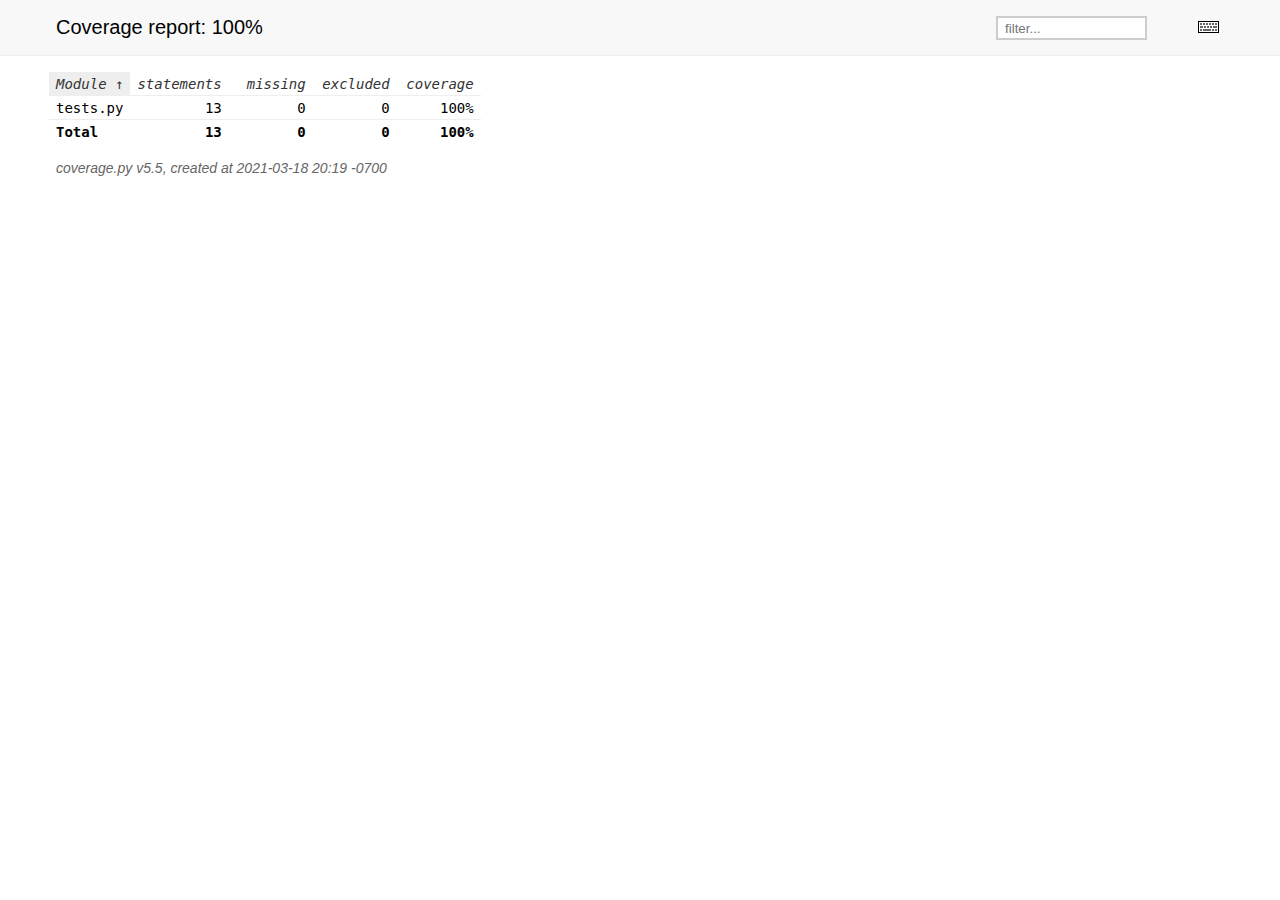
<file: session10_2/htmlcov/index.html>
<!DOCTYPE html>
<html>
<head>
    <meta http-equiv="Content-Type" content="text/html; charset=utf-8">
    <title>Coverage report</title>
    <link rel="icon" sizes="32x32" href="favicon_32.png">
    <link rel="stylesheet" href="style.css" type="text/css">
    <script type="text/javascript" src="jquery.min.js"></script>
    <script type="text/javascript" src="jquery.ba-throttle-debounce.min.js"></script>
    <script type="text/javascript" src="jquery.tablesorter.min.js"></script>
    <script type="text/javascript" src="jquery.hotkeys.js"></script>
    <script type="text/javascript" src="coverage_html.js"></script>
    <script type="text/javascript">
        jQuery(document).ready(coverage.index_ready);
    </script>
</head>
<body class="indexfile">
<div id="header">
    <div class="content">
        <h1>Coverage report:
            <span class="pc_cov">100%</span>
        </h1>
        <img id="keyboard_icon" src="keybd_closed.png" alt="Show keyboard shortcuts" />
        <form id="filter_container">
            <input id="filter" type="text" value="" placeholder="filter..." />
        </form>
    </div>
</div>
<div class="help_panel">
    <img id="panel_icon" src="keybd_open.png" alt="Hide keyboard shortcuts" />
    <p class="legend">Hot-keys on this page</p>
    <div>
    <p class="keyhelp">
        <span class="key">n</span>
        <span class="key">s</span>
        <span class="key">m</span>
        <span class="key">x</span>
        <span class="key">c</span> &nbsp; change column sorting
    </p>
    </div>
</div>
<div id="index">
    <table class="index">
        <thead>
            <tr class="tablehead" title="Click to sort">
                <th class="name left headerSortDown shortkey_n">Module</th>
                <th class="shortkey_s">statements</th>
                <th class="shortkey_m">missing</th>
                <th class="shortkey_x">excluded</th>
                <th class="right shortkey_c">coverage</th>
            </tr>
        </thead>
        <tfoot>
            <tr class="total">
                <td class="name left">Total</td>
                <td>13</td>
                <td>0</td>
                <td>0</td>
                <td class="right" data-ratio="13 13">100%</td>
            </tr>
        </tfoot>
        <tbody>
            <tr class="file">
                <td class="name left"><a href="tests_py.html">tests.py</a></td>
                <td>13</td>
                <td>0</td>
                <td>0</td>
                <td class="right" data-ratio="13 13">100%</td>
            </tr>
        </tbody>
    </table>
    <p id="no_rows">
        No items found using the specified filter.
    </p>
</div>
<div id="footer">
    <div class="content">
        <p>
            <a class="nav" href="https://coverage.readthedocs.io">coverage.py v5.5</a>,
            created at 2021-03-18 20:19 -0700
        </p>
    </div>
</div>
</body>
</html>
</file>
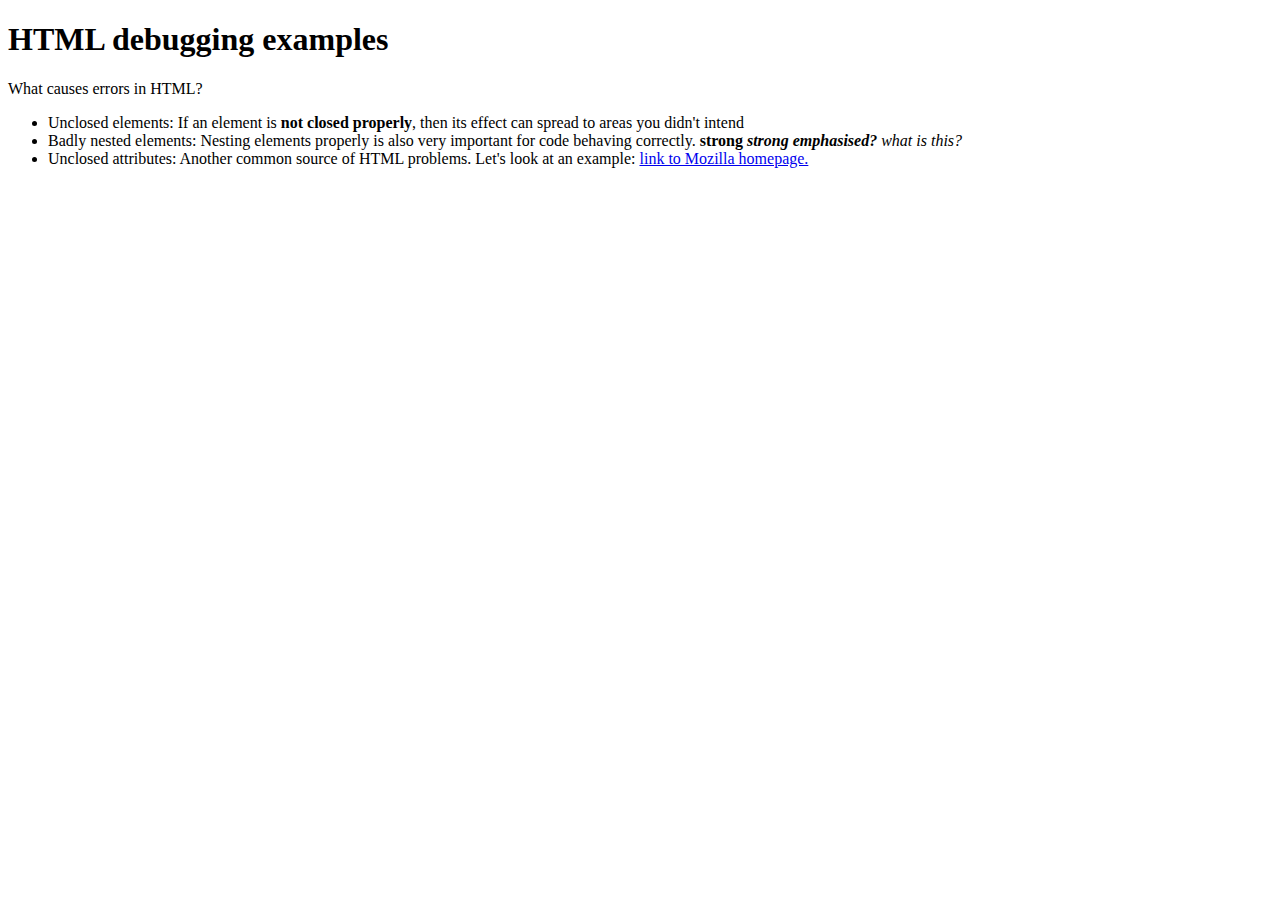
<file: session5_2/Debugging.html>
<!DOCTYPE html>
<html lang="en">
  <head>
    <meta charset="utf-8">
    <title>
      HTML debugging examples
    </title>
    
  </head>

  <body>
    <h1>HTML debugging examples</h1>

    <p>What causes errors in HTML?</p>

    <ul>
      <li>Unclosed elements: If an element is <strong>not closed properly</strong>, then its effect can spread to areas you didn't intend

      <li>Badly nested elements: Nesting elements properly is also very important for code behaving correctly. <strong>strong</strong> <em><strong>strong emphasised?</strong> what is this?</em>

      <li>Unclosed attributes: Another common source of HTML problems. Let's look at an example: <a href="https://www.mozilla.org/">link to Mozilla homepage.</a>
    </ul>
  </body>
</html>
</file>
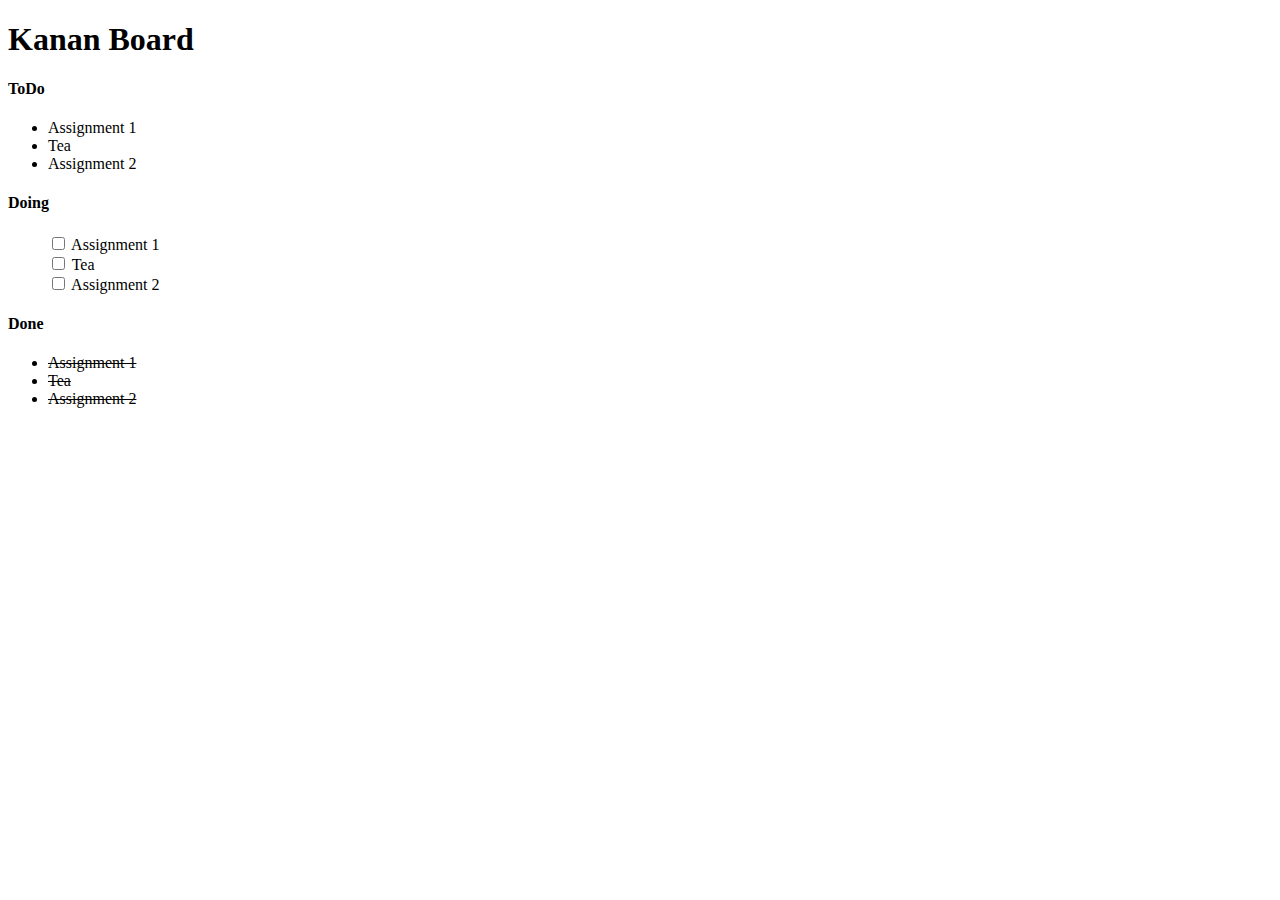
<file: session5_2/KananBoard.html>
<!DOCTYPE html>
<html lang="en">
  <head>
    <meta charset="utf-8">
    <title>
      Kanban Board
    </title>
  </head>

  <body>
    <h1>Kanan Board</h1>
    <h4>ToDo</h4>
    <ul>
        <li>Assignment 1</li>
        <li>Tea</li>
        <li>Assignment 2</li>
      </ul>

    <h4>Doing</h4>
    <ul>
        <input type="checkbox" name="Doing" value="Assignment 1"> Assignment 1 <br>
        <input type="checkbox" name="Doing" value="Tea"> Tea <br>
        <input type="checkbox" name="Doing" value="Assignment 2"> Assignment 2 <br>
      </ul>
      
    <h4>Done</h4>
    <ul>
        <li><del>Assignment 1</del></li>
        <li><del>Tea</del></li>
        <li><del>Assignment 2</del></li>
      </ul>
      
  </body>
</html>
</file>
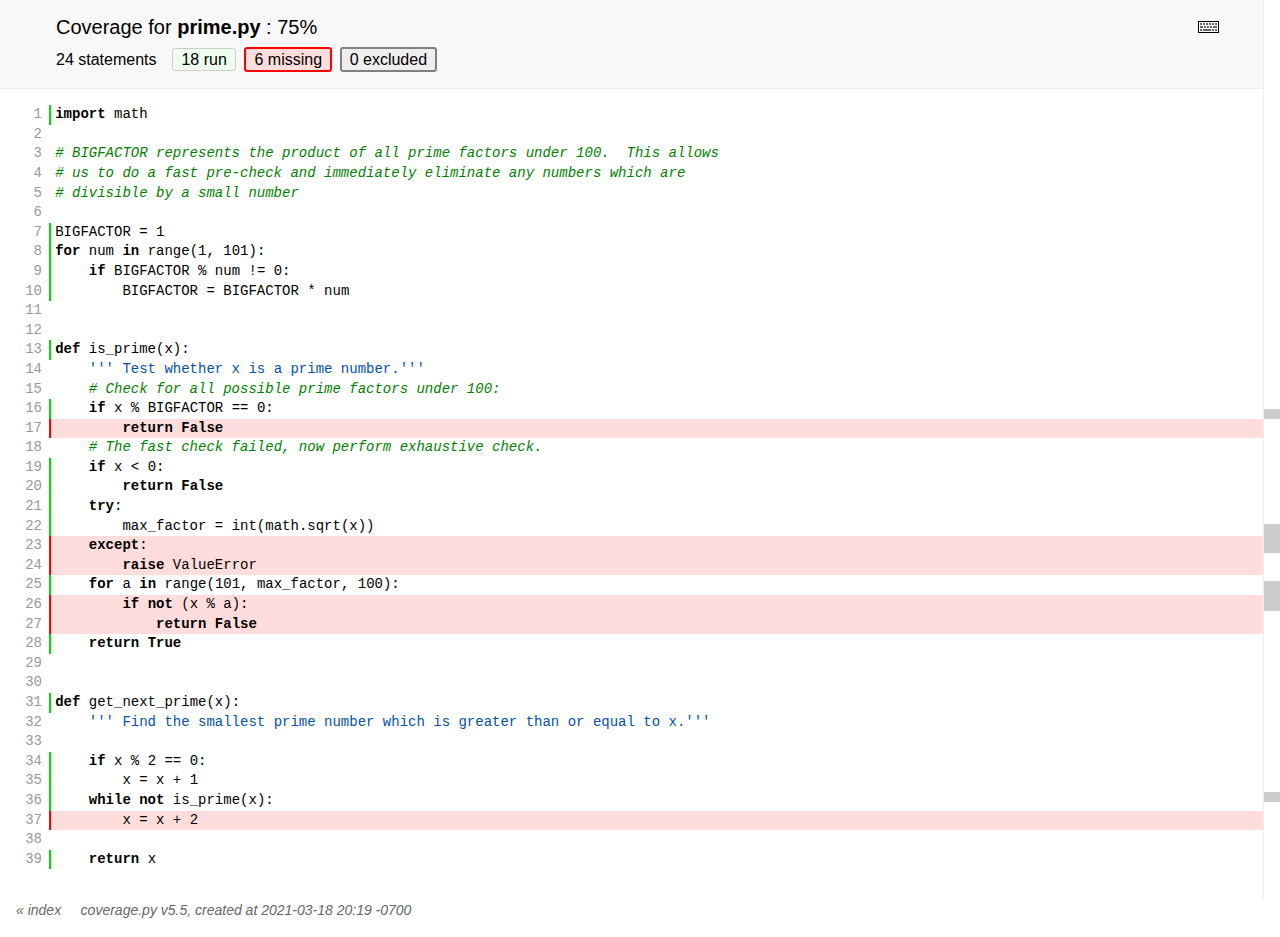
<file: session10_2/htmlcov/prime_py.html>
<!DOCTYPE html>
<html>
<head>
    <meta http-equiv="Content-Type" content="text/html; charset=utf-8">
    <meta http-equiv="X-UA-Compatible" content="IE=emulateIE7" />
    <title>Coverage for prime.py: 75%</title>
    <link rel="icon" sizes="32x32" href="favicon_32.png">
    <link rel="stylesheet" href="style.css" type="text/css">
    <script type="text/javascript" src="jquery.min.js"></script>
    <script type="text/javascript" src="jquery.hotkeys.js"></script>
    <script type="text/javascript" src="jquery.isonscreen.js"></script>
    <script type="text/javascript" src="coverage_html.js"></script>
    <script type="text/javascript">
        jQuery(document).ready(coverage.pyfile_ready);
    </script>
</head>
<body class="pyfile">
<div id="header">
    <div class="content">
        <h1>Coverage for <b>prime.py</b> :
            <span class="pc_cov">75%</span>
        </h1>
        <img id="keyboard_icon" src="keybd_closed.png" alt="Show keyboard shortcuts" />
        <h2 class="stats">
            24 statements &nbsp;
            <button type="button" class="run shortkey_r button_toggle_run" title="Toggle lines run">18 run</button>
            <button type="button" class="mis show_mis shortkey_m button_toggle_mis" title="Toggle lines missing">6 missing</button>
            <button type="button" class="exc show_exc shortkey_x button_toggle_exc" title="Toggle lines excluded">0 excluded</button>
        </h2>
    </div>
</div>
<div class="help_panel">
    <img id="panel_icon" src="keybd_open.png" alt="Hide keyboard shortcuts" />
    <p class="legend">Hot-keys on this page</p>
    <div>
    <p class="keyhelp">
        <span class="key">r</span>
        <span class="key">m</span>
        <span class="key">x</span>
        <span class="key">p</span> &nbsp; toggle line displays
    </p>
    <p class="keyhelp">
        <span class="key">j</span>
        <span class="key">k</span> &nbsp; next/prev highlighted chunk
    </p>
    <p class="keyhelp">
        <span class="key">0</span> &nbsp; (zero) top of page
    </p>
    <p class="keyhelp">
        <span class="key">1</span> &nbsp; (one) first highlighted chunk
    </p>
    </div>
</div>
<div id="source">
    <p id="t1" class="run"><span class="n"><a href="#t1">1</a></span><span class="t"><span class="key">import</span> <span class="nam">math</span>&nbsp;</span><span class="r"></span></p>
    <p id="t2" class="pln"><span class="n"><a href="#t2">2</a></span><span class="t">&nbsp;</span><span class="r"></span></p>
    <p id="t3" class="pln"><span class="n"><a href="#t3">3</a></span><span class="t"><span class="com"># BIGFACTOR represents the product of all prime factors under 100.  This allows</span>&nbsp;</span><span class="r"></span></p>
    <p id="t4" class="pln"><span class="n"><a href="#t4">4</a></span><span class="t"><span class="com"># us to do a fast pre-check and immediately eliminate any numbers which are</span>&nbsp;</span><span class="r"></span></p>
    <p id="t5" class="pln"><span class="n"><a href="#t5">5</a></span><span class="t"><span class="com"># divisible by a small number</span>&nbsp;</span><span class="r"></span></p>
    <p id="t6" class="pln"><span class="n"><a href="#t6">6</a></span><span class="t">&nbsp;</span><span class="r"></span></p>
    <p id="t7" class="run"><span class="n"><a href="#t7">7</a></span><span class="t"><span class="nam">BIGFACTOR</span> <span class="op">=</span> <span class="num">1</span>&nbsp;</span><span class="r"></span></p>
    <p id="t8" class="run"><span class="n"><a href="#t8">8</a></span><span class="t"><span class="key">for</span> <span class="nam">num</span> <span class="key">in</span> <span class="nam">range</span><span class="op">(</span><span class="num">1</span><span class="op">,</span> <span class="num">101</span><span class="op">)</span><span class="op">:</span>&nbsp;</span><span class="r"></span></p>
    <p id="t9" class="run"><span class="n"><a href="#t9">9</a></span><span class="t">    <span class="key">if</span> <span class="nam">BIGFACTOR</span> <span class="op">%</span> <span class="nam">num</span> <span class="op">!=</span> <span class="num">0</span><span class="op">:</span>&nbsp;</span><span class="r"></span></p>
    <p id="t10" class="run"><span class="n"><a href="#t10">10</a></span><span class="t">        <span class="nam">BIGFACTOR</span> <span class="op">=</span> <span class="nam">BIGFACTOR</span> <span class="op">*</span> <span class="nam">num</span>&nbsp;</span><span class="r"></span></p>
    <p id="t11" class="pln"><span class="n"><a href="#t11">11</a></span><span class="t">&nbsp;</span><span class="r"></span></p>
    <p id="t12" class="pln"><span class="n"><a href="#t12">12</a></span><span class="t">&nbsp;</span><span class="r"></span></p>
    <p id="t13" class="run"><span class="n"><a href="#t13">13</a></span><span class="t"><span class="key">def</span> <span class="nam">is_prime</span><span class="op">(</span><span class="nam">x</span><span class="op">)</span><span class="op">:</span>&nbsp;</span><span class="r"></span></p>
    <p id="t14" class="pln"><span class="n"><a href="#t14">14</a></span><span class="t">    <span class="str">''' Test whether x is a prime number.'''</span>&nbsp;</span><span class="r"></span></p>
    <p id="t15" class="pln"><span class="n"><a href="#t15">15</a></span><span class="t">    <span class="com"># Check for all possible prime factors under 100:</span>&nbsp;</span><span class="r"></span></p>
    <p id="t16" class="run"><span class="n"><a href="#t16">16</a></span><span class="t">    <span class="key">if</span> <span class="nam">x</span> <span class="op">%</span> <span class="nam">BIGFACTOR</span> <span class="op">==</span> <span class="num">0</span><span class="op">:</span>&nbsp;</span><span class="r"></span></p>
    <p id="t17" class="mis show_mis"><span class="n"><a href="#t17">17</a></span><span class="t">        <span class="key">return</span> <span class="key">False</span>&nbsp;</span><span class="r"></span></p>
    <p id="t18" class="pln"><span class="n"><a href="#t18">18</a></span><span class="t">    <span class="com"># The fast check failed, now perform exhaustive check.</span>&nbsp;</span><span class="r"></span></p>
    <p id="t19" class="run"><span class="n"><a href="#t19">19</a></span><span class="t">    <span class="key">if</span> <span class="nam">x</span> <span class="op">&lt;</span> <span class="num">0</span><span class="op">:</span>&nbsp;</span><span class="r"></span></p>
    <p id="t20" class="run"><span class="n"><a href="#t20">20</a></span><span class="t">        <span class="key">return</span> <span class="key">False</span>&nbsp;</span><span class="r"></span></p>
    <p id="t21" class="run"><span class="n"><a href="#t21">21</a></span><span class="t">    <span class="key">try</span><span class="op">:</span>&nbsp;</span><span class="r"></span></p>
    <p id="t22" class="run"><span class="n"><a href="#t22">22</a></span><span class="t">        <span class="nam">max_factor</span> <span class="op">=</span> <span class="nam">int</span><span class="op">(</span><span class="nam">math</span><span class="op">.</span><span class="nam">sqrt</span><span class="op">(</span><span class="nam">x</span><span class="op">)</span><span class="op">)</span>&nbsp;</span><span class="r"></span></p>
    <p id="t23" class="mis show_mis"><span class="n"><a href="#t23">23</a></span><span class="t">    <span class="key">except</span><span class="op">:</span>&nbsp;</span><span class="r"></span></p>
    <p id="t24" class="mis show_mis"><span class="n"><a href="#t24">24</a></span><span class="t">        <span class="key">raise</span> <span class="nam">ValueError</span>&nbsp;</span><span class="r"></span></p>
    <p id="t25" class="run"><span class="n"><a href="#t25">25</a></span><span class="t">    <span class="key">for</span> <span class="nam">a</span> <span class="key">in</span> <span class="nam">range</span><span class="op">(</span><span class="num">101</span><span class="op">,</span> <span class="nam">max_factor</span><span class="op">,</span> <span class="num">100</span><span class="op">)</span><span class="op">:</span>&nbsp;</span><span class="r"></span></p>
    <p id="t26" class="mis show_mis"><span class="n"><a href="#t26">26</a></span><span class="t">        <span class="key">if</span> <span class="key">not</span> <span class="op">(</span><span class="nam">x</span> <span class="op">%</span> <span class="nam">a</span><span class="op">)</span><span class="op">:</span>&nbsp;</span><span class="r"></span></p>
    <p id="t27" class="mis show_mis"><span class="n"><a href="#t27">27</a></span><span class="t">            <span class="key">return</span> <span class="key">False</span>&nbsp;</span><span class="r"></span></p>
    <p id="t28" class="run"><span class="n"><a href="#t28">28</a></span><span class="t">    <span class="key">return</span> <span class="key">True</span>&nbsp;</span><span class="r"></span></p>
    <p id="t29" class="pln"><span class="n"><a href="#t29">29</a></span><span class="t">&nbsp;</span><span class="r"></span></p>
    <p id="t30" class="pln"><span class="n"><a href="#t30">30</a></span><span class="t">&nbsp;</span><span class="r"></span></p>
    <p id="t31" class="run"><span class="n"><a href="#t31">31</a></span><span class="t"><span class="key">def</span> <span class="nam">get_next_prime</span><span class="op">(</span><span class="nam">x</span><span class="op">)</span><span class="op">:</span>&nbsp;</span><span class="r"></span></p>
    <p id="t32" class="pln"><span class="n"><a href="#t32">32</a></span><span class="t">    <span class="str">''' Find the smallest prime number which is greater than or equal to x.'''</span>&nbsp;</span><span class="r"></span></p>
    <p id="t33" class="pln"><span class="n"><a href="#t33">33</a></span><span class="t">&nbsp;</span><span class="r"></span></p>
    <p id="t34" class="run"><span class="n"><a href="#t34">34</a></span><span class="t">    <span class="key">if</span> <span class="nam">x</span> <span class="op">%</span> <span class="num">2</span> <span class="op">==</span> <span class="num">0</span><span class="op">:</span>&nbsp;</span><span class="r"></span></p>
    <p id="t35" class="run"><span class="n"><a href="#t35">35</a></span><span class="t">        <span class="nam">x</span> <span class="op">=</span> <span class="nam">x</span> <span class="op">+</span> <span class="num">1</span>&nbsp;</span><span class="r"></span></p>
    <p id="t36" class="run"><span class="n"><a href="#t36">36</a></span><span class="t">    <span class="key">while</span> <span class="key">not</span> <span class="nam">is_prime</span><span class="op">(</span><span class="nam">x</span><span class="op">)</span><span class="op">:</span>&nbsp;</span><span class="r"></span></p>
    <p id="t37" class="mis show_mis"><span class="n"><a href="#t37">37</a></span><span class="t">        <span class="nam">x</span> <span class="op">=</span> <span class="nam">x</span> <span class="op">+</span> <span class="num">2</span>&nbsp;</span><span class="r"></span></p>
    <p id="t38" class="pln"><span class="n"><a href="#t38">38</a></span><span class="t">&nbsp;</span><span class="r"></span></p>
    <p id="t39" class="run"><span class="n"><a href="#t39">39</a></span><span class="t">    <span class="key">return</span> <span class="nam">x</span>&nbsp;</span><span class="r"></span></p>
</div>
<div id="footer">
    <div class="content">
        <p>
            <a class="nav" href="index.html">&#xab; index</a> &nbsp; &nbsp; <a class="nav" href="https://coverage.readthedocs.io">coverage.py v5.5</a>,
            created at 2021-03-18 20:19 -0700
        </p>
    </div>
</div>
</body>
</html>
</file>
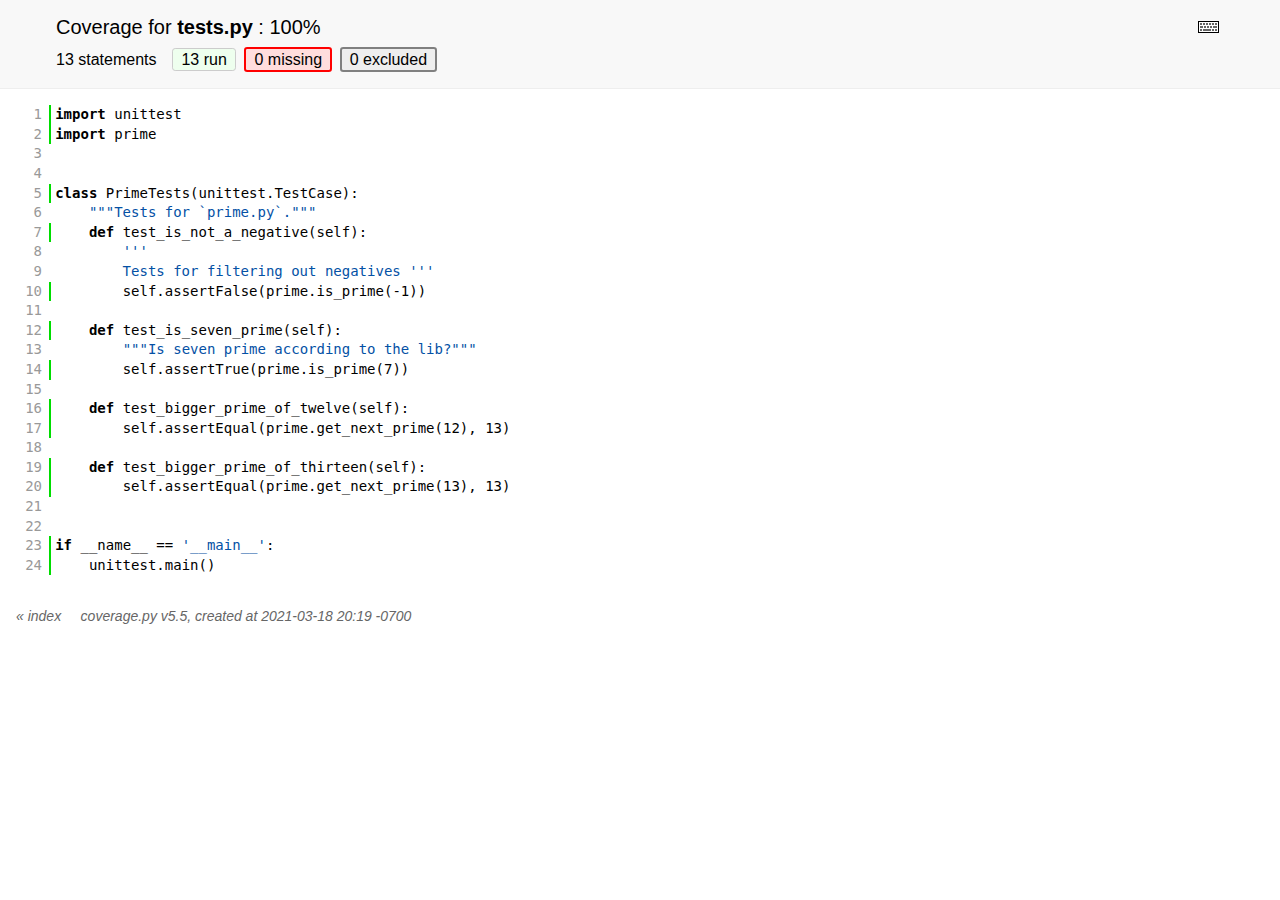
<file: session10_2/htmlcov/tests_py.html>
<!DOCTYPE html>
<html>
<head>
    <meta http-equiv="Content-Type" content="text/html; charset=utf-8">
    <meta http-equiv="X-UA-Compatible" content="IE=emulateIE7" />
    <title>Coverage for tests.py: 100%</title>
    <link rel="icon" sizes="32x32" href="favicon_32.png">
    <link rel="stylesheet" href="style.css" type="text/css">
    <script type="text/javascript" src="jquery.min.js"></script>
    <script type="text/javascript" src="jquery.hotkeys.js"></script>
    <script type="text/javascript" src="jquery.isonscreen.js"></script>
    <script type="text/javascript" src="coverage_html.js"></script>
    <script type="text/javascript">
        jQuery(document).ready(coverage.pyfile_ready);
    </script>
</head>
<body class="pyfile">
<div id="header">
    <div class="content">
        <h1>Coverage for <b>tests.py</b> :
            <span class="pc_cov">100%</span>
        </h1>
        <img id="keyboard_icon" src="keybd_closed.png" alt="Show keyboard shortcuts" />
        <h2 class="stats">
            13 statements &nbsp;
            <button type="button" class="run shortkey_r button_toggle_run" title="Toggle lines run">13 run</button>
            <button type="button" class="mis show_mis shortkey_m button_toggle_mis" title="Toggle lines missing">0 missing</button>
            <button type="button" class="exc show_exc shortkey_x button_toggle_exc" title="Toggle lines excluded">0 excluded</button>
        </h2>
    </div>
</div>
<div class="help_panel">
    <img id="panel_icon" src="keybd_open.png" alt="Hide keyboard shortcuts" />
    <p class="legend">Hot-keys on this page</p>
    <div>
    <p class="keyhelp">
        <span class="key">r</span>
        <span class="key">m</span>
        <span class="key">x</span>
        <span class="key">p</span> &nbsp; toggle line displays
    </p>
    <p class="keyhelp">
        <span class="key">j</span>
        <span class="key">k</span> &nbsp; next/prev highlighted chunk
    </p>
    <p class="keyhelp">
        <span class="key">0</span> &nbsp; (zero) top of page
    </p>
    <p class="keyhelp">
        <span class="key">1</span> &nbsp; (one) first highlighted chunk
    </p>
    </div>
</div>
<div id="source">
    <p id="t1" class="run"><span class="n"><a href="#t1">1</a></span><span class="t"><span class="key">import</span> <span class="nam">unittest</span>&nbsp;</span><span class="r"></span></p>
    <p id="t2" class="run"><span class="n"><a href="#t2">2</a></span><span class="t"><span class="key">import</span> <span class="nam">prime</span>&nbsp;</span><span class="r"></span></p>
    <p id="t3" class="pln"><span class="n"><a href="#t3">3</a></span><span class="t">&nbsp;</span><span class="r"></span></p>
    <p id="t4" class="pln"><span class="n"><a href="#t4">4</a></span><span class="t">&nbsp;</span><span class="r"></span></p>
    <p id="t5" class="run"><span class="n"><a href="#t5">5</a></span><span class="t"><span class="key">class</span> <span class="nam">PrimeTests</span><span class="op">(</span><span class="nam">unittest</span><span class="op">.</span><span class="nam">TestCase</span><span class="op">)</span><span class="op">:</span>&nbsp;</span><span class="r"></span></p>
    <p id="t6" class="pln"><span class="n"><a href="#t6">6</a></span><span class="t">    <span class="str">"""Tests for `prime.py`."""</span>&nbsp;</span><span class="r"></span></p>
    <p id="t7" class="run"><span class="n"><a href="#t7">7</a></span><span class="t">    <span class="key">def</span> <span class="nam">test_is_not_a_negative</span><span class="op">(</span><span class="nam">self</span><span class="op">)</span><span class="op">:</span>&nbsp;</span><span class="r"></span></p>
    <p id="t8" class="pln"><span class="n"><a href="#t8">8</a></span><span class="t">        <span class="str">'''</span>&nbsp;</span><span class="r"></span></p>
    <p id="t9" class="pln"><span class="n"><a href="#t9">9</a></span><span class="t"><span class="str">        Tests for filtering out negatives '''</span>&nbsp;</span><span class="r"></span></p>
    <p id="t10" class="run"><span class="n"><a href="#t10">10</a></span><span class="t">        <span class="nam">self</span><span class="op">.</span><span class="nam">assertFalse</span><span class="op">(</span><span class="nam">prime</span><span class="op">.</span><span class="nam">is_prime</span><span class="op">(</span><span class="op">-</span><span class="num">1</span><span class="op">)</span><span class="op">)</span>&nbsp;</span><span class="r"></span></p>
    <p id="t11" class="pln"><span class="n"><a href="#t11">11</a></span><span class="t">&nbsp;</span><span class="r"></span></p>
    <p id="t12" class="run"><span class="n"><a href="#t12">12</a></span><span class="t">    <span class="key">def</span> <span class="nam">test_is_seven_prime</span><span class="op">(</span><span class="nam">self</span><span class="op">)</span><span class="op">:</span>&nbsp;</span><span class="r"></span></p>
    <p id="t13" class="pln"><span class="n"><a href="#t13">13</a></span><span class="t">        <span class="str">"""Is seven prime according to the lib?"""</span>&nbsp;</span><span class="r"></span></p>
    <p id="t14" class="run"><span class="n"><a href="#t14">14</a></span><span class="t">        <span class="nam">self</span><span class="op">.</span><span class="nam">assertTrue</span><span class="op">(</span><span class="nam">prime</span><span class="op">.</span><span class="nam">is_prime</span><span class="op">(</span><span class="num">7</span><span class="op">)</span><span class="op">)</span>&nbsp;</span><span class="r"></span></p>
    <p id="t15" class="pln"><span class="n"><a href="#t15">15</a></span><span class="t">&nbsp;</span><span class="r"></span></p>
    <p id="t16" class="run"><span class="n"><a href="#t16">16</a></span><span class="t">    <span class="key">def</span> <span class="nam">test_bigger_prime_of_twelve</span><span class="op">(</span><span class="nam">self</span><span class="op">)</span><span class="op">:</span>&nbsp;</span><span class="r"></span></p>
    <p id="t17" class="run"><span class="n"><a href="#t17">17</a></span><span class="t">        <span class="nam">self</span><span class="op">.</span><span class="nam">assertEqual</span><span class="op">(</span><span class="nam">prime</span><span class="op">.</span><span class="nam">get_next_prime</span><span class="op">(</span><span class="num">12</span><span class="op">)</span><span class="op">,</span> <span class="num">13</span><span class="op">)</span>&nbsp;</span><span class="r"></span></p>
    <p id="t18" class="pln"><span class="n"><a href="#t18">18</a></span><span class="t">&nbsp;</span><span class="r"></span></p>
    <p id="t19" class="run"><span class="n"><a href="#t19">19</a></span><span class="t">    <span class="key">def</span> <span class="nam">test_bigger_prime_of_thirteen</span><span class="op">(</span><span class="nam">self</span><span class="op">)</span><span class="op">:</span>&nbsp;</span><span class="r"></span></p>
    <p id="t20" class="run"><span class="n"><a href="#t20">20</a></span><span class="t">        <span class="nam">self</span><span class="op">.</span><span class="nam">assertEqual</span><span class="op">(</span><span class="nam">prime</span><span class="op">.</span><span class="nam">get_next_prime</span><span class="op">(</span><span class="num">13</span><span class="op">)</span><span class="op">,</span> <span class="num">13</span><span class="op">)</span>&nbsp;</span><span class="r"></span></p>
    <p id="t21" class="pln"><span class="n"><a href="#t21">21</a></span><span class="t">&nbsp;</span><span class="r"></span></p>
    <p id="t22" class="pln"><span class="n"><a href="#t22">22</a></span><span class="t">&nbsp;</span><span class="r"></span></p>
    <p id="t23" class="run"><span class="n"><a href="#t23">23</a></span><span class="t"><span class="key">if</span> <span class="nam">__name__</span> <span class="op">==</span> <span class="str">'__main__'</span><span class="op">:</span>&nbsp;</span><span class="r"></span></p>
    <p id="t24" class="run"><span class="n"><a href="#t24">24</a></span><span class="t">    <span class="nam">unittest</span><span class="op">.</span><span class="nam">main</span><span class="op">(</span><span class="op">)</span>&nbsp;</span><span class="r"></span></p>
</div>
<div id="footer">
    <div class="content">
        <p>
            <a class="nav" href="index.html">&#xab; index</a> &nbsp; &nbsp; <a class="nav" href="https://coverage.readthedocs.io">coverage.py v5.5</a>,
            created at 2021-03-18 20:19 -0700
        </p>
    </div>
</div>
</body>
</html>
</file>
<file: session10_2/htmlcov/style.css>
@charset "UTF-8";
/* Licensed under the Apache License: http://www.apache.org/licenses/LICENSE-2.0 */
/* For details: https://github.com/nedbat/coveragepy/blob/master/NOTICE.txt */
/* Don't edit this .css file. Edit the .scss file instead! */
html, body, h1, h2, h3, p, table, td, th { margin: 0; padding: 0; border: 0; font-weight: inherit; font-style: inherit; font-size: 100%; font-family: inherit; vertical-align: baseline; }

body { font-family: -apple-system, BlinkMacSystemFont, "Segoe UI", Roboto, Ubuntu, Cantarell, "Helvetica Neue", sans-serif; font-size: 1em; background: #fff; color: #000; }

@media (prefers-color-scheme: dark) { body { background: #1e1e1e; } }

@media (prefers-color-scheme: dark) { body { color: #eee; } }

html > body { font-size: 16px; }

a:active, a:focus { outline: 2px dashed #007acc; }

p { font-size: .875em; line-height: 1.4em; }

table { border-collapse: collapse; }

td { vertical-align: top; }

table tr.hidden { display: none !important; }

p#no_rows { display: none; font-size: 1.2em; }

a.nav { text-decoration: none; color: inherit; }

a.nav:hover { text-decoration: underline; color: inherit; }

#header { background: #f8f8f8; width: 100%; border-bottom: 1px solid #eee; }

@media (prefers-color-scheme: dark) { #header { background: black; } }

@media (prefers-color-scheme: dark) { #header { border-color: #333; } }

.indexfile #footer { margin: 1rem 3.5rem; }

.pyfile #footer { margin: 1rem 1rem; }

#footer .content { padding: 0; color: #666; font-style: italic; }

@media (prefers-color-scheme: dark) { #footer .content { color: #aaa; } }

#index { margin: 1rem 0 0 3.5rem; }

#header .content { padding: 1rem 3.5rem; }

h1 { font-size: 1.25em; display: inline-block; }

#filter_container { float: right; margin: 0 2em 0 0; }

#filter_container input { width: 10em; padding: 0.2em 0.5em; border: 2px solid #ccc; background: #fff; color: #000; }

@media (prefers-color-scheme: dark) { #filter_container input { border-color: #444; } }

@media (prefers-color-scheme: dark) { #filter_container input { background: #1e1e1e; } }

@media (prefers-color-scheme: dark) { #filter_container input { color: #eee; } }

#filter_container input:focus { border-color: #007acc; }

h2.stats { margin-top: .5em; font-size: 1em; }

.stats button { font-family: inherit; font-size: inherit; border: 1px solid; border-radius: .2em; color: inherit; padding: .1em .5em; margin: 1px calc(.1em + 1px); cursor: pointer; border-color: #ccc; }

@media (prefers-color-scheme: dark) { .stats button { border-color: #444; } }

.stats button:active, .stats button:focus { outline: 2px dashed #007acc; }

.stats button:active, .stats button:focus { outline: 2px dashed #007acc; }

.stats button.run { background: #eeffee; }

@media (prefers-color-scheme: dark) { .stats button.run { background: #373d29; } }

.stats button.run.show_run { background: #dfd; border: 2px solid #00dd00; margin: 0 .1em; }

@media (prefers-color-scheme: dark) { .stats button.run.show_run { background: #373d29; } }

.stats button.mis { background: #ffeeee; }

@media (prefers-color-scheme: dark) { .stats button.mis { background: #4b1818; } }

.stats button.mis.show_mis { background: #fdd; border: 2px solid #ff0000; margin: 0 .1em; }

@media (prefers-color-scheme: dark) { .stats button.mis.show_mis { background: #4b1818; } }

.stats button.exc { background: #f7f7f7; }

@media (prefers-color-scheme: dark) { .stats button.exc { background: #333; } }

.stats button.exc.show_exc { background: #eee; border: 2px solid #808080; margin: 0 .1em; }

@media (prefers-color-scheme: dark) { .stats button.exc.show_exc { background: #333; } }

.stats button.par { background: #ffffd5; }

@media (prefers-color-scheme: dark) { .stats button.par { background: #650; } }

.stats button.par.show_par { background: #ffa; border: 2px solid #dddd00; margin: 0 .1em; }

@media (prefers-color-scheme: dark) { .stats button.par.show_par { background: #650; } }

.help_panel, #source p .annotate.long { display: none; position: absolute; z-index: 999; background: #ffffcc; border: 1px solid #888; border-radius: .2em; color: #333; padding: .25em .5em; }

#source p .annotate.long { white-space: normal; float: right; top: 1.75em; right: 1em; height: auto; }

#keyboard_icon { float: right; margin: 5px; cursor: pointer; }

.help_panel { padding: .5em; border: 1px solid #883; }

.help_panel .legend { font-style: italic; margin-bottom: 1em; }

.indexfile .help_panel { width: 20em; min-height: 4em; }

.pyfile .help_panel { width: 16em; min-height: 8em; }

#panel_icon { float: right; cursor: pointer; }

.keyhelp { margin: .75em; }

.keyhelp .key { border: 1px solid black; border-color: #888 #333 #333 #888; padding: .1em .35em; font-family: SFMono-Regular, Menlo, Monaco, Consolas, monospace; font-weight: bold; background: #eee; }

#source { padding: 1em 0 1em 3.5rem; font-family: SFMono-Regular, Menlo, Monaco, Consolas, monospace; }

#source p { position: relative; white-space: pre; }

#source p * { box-sizing: border-box; }

#source p .n { float: left; text-align: right; width: 3.5rem; box-sizing: border-box; margin-left: -3.5rem; padding-right: 1em; color: #999; }

@media (prefers-color-scheme: dark) { #source p .n { color: #777; } }

#source p .n a { text-decoration: none; color: #999; }

@media (prefers-color-scheme: dark) { #source p .n a { color: #777; } }

#source p .n a:hover { text-decoration: underline; color: #999; }

@media (prefers-color-scheme: dark) { #source p .n a:hover { color: #777; } }

#source p.highlight .n { background: #ffdd00; }

#source p .t { display: inline-block; width: 100%; box-sizing: border-box; margin-left: -.5em; padding-left: 0.3em; border-left: 0.2em solid #fff; }

@media (prefers-color-scheme: dark) { #source p .t { border-color: #1e1e1e; } }

#source p .t:hover { background: #f2f2f2; }

@media (prefers-color-scheme: dark) { #source p .t:hover { background: #282828; } }

#source p .t:hover ~ .r .annotate.long { display: block; }

#source p .t .com { color: #008000; font-style: italic; line-height: 1px; }

@media (prefers-color-scheme: dark) { #source p .t .com { color: #6A9955; } }

#source p .t .key { font-weight: bold; line-height: 1px; }

#source p .t .str { color: #0451A5; }

@media (prefers-color-scheme: dark) { #source p .t .str { color: #9CDCFE; } }

#source p.mis .t { border-left: 0.2em solid #ff0000; }

#source p.mis.show_mis .t { background: #fdd; }

@media (prefers-color-scheme: dark) { #source p.mis.show_mis .t { background: #4b1818; } }

#source p.mis.show_mis .t:hover { background: #f2d2d2; }

@media (prefers-color-scheme: dark) { #source p.mis.show_mis .t:hover { background: #532323; } }

#source p.run .t { border-left: 0.2em solid #00dd00; }

#source p.run.show_run .t { background: #dfd; }

@media (prefers-color-scheme: dark) { #source p.run.show_run .t { background: #373d29; } }

#source p.run.show_run .t:hover { background: #d2f2d2; }

@media (prefers-color-scheme: dark) { #source p.run.show_run .t:hover { background: #404633; } }

#source p.exc .t { border-left: 0.2em solid #808080; }

#source p.exc.show_exc .t { background: #eee; }

@media (prefers-color-scheme: dark) { #source p.exc.show_exc .t { background: #333; } }

#source p.exc.show_exc .t:hover { background: #e2e2e2; }

@media (prefers-color-scheme: dark) { #source p.exc.show_exc .t:hover { background: #3c3c3c; } }

#source p.par .t { border-left: 0.2em solid #dddd00; }

#source p.par.show_par .t { background: #ffa; }

@media (prefers-color-scheme: dark) { #source p.par.show_par .t { background: #650; } }

#source p.par.show_par .t:hover { background: #f2f2a2; }

@media (prefers-color-scheme: dark) { #source p.par.show_par .t:hover { background: #6d5d0c; } }

#source p .r { position: absolute; top: 0; right: 2.5em; font-family: -apple-system, BlinkMacSystemFont, "Segoe UI", Roboto, Ubuntu, Cantarell, "Helvetica Neue", sans-serif; }

#source p .annotate { font-family: -apple-system, BlinkMacSystemFont, "Segoe UI", Roboto, Ubuntu, Cantarell, "Helvetica Neue", sans-serif; color: #666; padding-right: .5em; }

@media (prefers-color-scheme: dark) { #source p .annotate { color: #ddd; } }

#source p .annotate.short:hover ~ .long { display: block; }

#source p .annotate.long { width: 30em; right: 2.5em; }

#source p input { display: none; }

#source p input ~ .r label.ctx { cursor: pointer; border-radius: .25em; }

#source p input ~ .r label.ctx::before { content: "▶ "; }

#source p input ~ .r label.ctx:hover { background: #d5f7ff; color: #666; }

@media (prefers-color-scheme: dark) { #source p input ~ .r label.ctx:hover { background: #0f3a42; } }

@media (prefers-color-scheme: dark) { #source p input ~ .r label.ctx:hover { color: #aaa; } }

#source p input:checked ~ .r label.ctx { background: #aef; color: #666; border-radius: .75em .75em 0 0; padding: 0 .5em; margin: -.25em 0; }

@media (prefers-color-scheme: dark) { #source p input:checked ~ .r label.ctx { background: #056; } }

@media (prefers-color-scheme: dark) { #source p input:checked ~ .r label.ctx { color: #aaa; } }

#source p input:checked ~ .r label.ctx::before { content: "▼ "; }

#source p input:checked ~ .ctxs { padding: .25em .5em; overflow-y: scroll; max-height: 10.5em; }

#source p label.ctx { color: #999; display: inline-block; padding: 0 .5em; font-size: .8333em; }

@media (prefers-color-scheme: dark) { #source p label.ctx { color: #777; } }

#source p .ctxs { display: block; max-height: 0; overflow-y: hidden; transition: all .2s; padding: 0 .5em; font-family: -apple-system, BlinkMacSystemFont, "Segoe UI", Roboto, Ubuntu, Cantarell, "Helvetica Neue", sans-serif; white-space: nowrap; background: #aef; border-radius: .25em; margin-right: 1.75em; }

@media (prefers-color-scheme: dark) { #source p .ctxs { background: #056; } }

#source p .ctxs span { display: block; text-align: right; }

#index { font-family: SFMono-Regular, Menlo, Monaco, Consolas, monospace; font-size: 0.875em; }

#index table.index { margin-left: -.5em; }

#index td, #index th { text-align: right; width: 5em; padding: .25em .5em; border-bottom: 1px solid #eee; }

@media (prefers-color-scheme: dark) { #index td, #index th { border-color: #333; } }

#index td.name, #index th.name { text-align: left; width: auto; }

#index th { font-style: italic; color: #333; cursor: pointer; }

@media (prefers-color-scheme: dark) { #index th { color: #ddd; } }

#index th:hover { background: #eee; }

@media (prefers-color-scheme: dark) { #index th:hover { background: #333; } }

#index th.headerSortDown, #index th.headerSortUp { white-space: nowrap; background: #eee; }

@media (prefers-color-scheme: dark) { #index th.headerSortDown, #index th.headerSortUp { background: #333; } }

#index th.headerSortDown:after { content: " ↑"; }

#index th.headerSortUp:after { content: " ↓"; }

#index td.name a { text-decoration: none; color: inherit; }

#index tr.total td, #index tr.total_dynamic td { font-weight: bold; border-top: 1px solid #ccc; border-bottom: none; }

#index tr.file:hover { background: #eee; }

@media (prefers-color-scheme: dark) { #index tr.file:hover { background: #333; } }

#index tr.file:hover td.name { text-decoration: underline; color: inherit; }

#scroll_marker { position: fixed; right: 0; top: 0; width: 16px; height: 100%; background: #fff; border-left: 1px solid #eee; will-change: transform; }

@media (prefers-color-scheme: dark) { #scroll_marker { background: #1e1e1e; } }

@media (prefers-color-scheme: dark) { #scroll_marker { border-color: #333; } }

#scroll_marker .marker { background: #ccc; position: absolute; min-height: 3px; width: 100%; }

@media (prefers-color-scheme: dark) { #scroll_marker .marker { background: #444; } }
</file>
